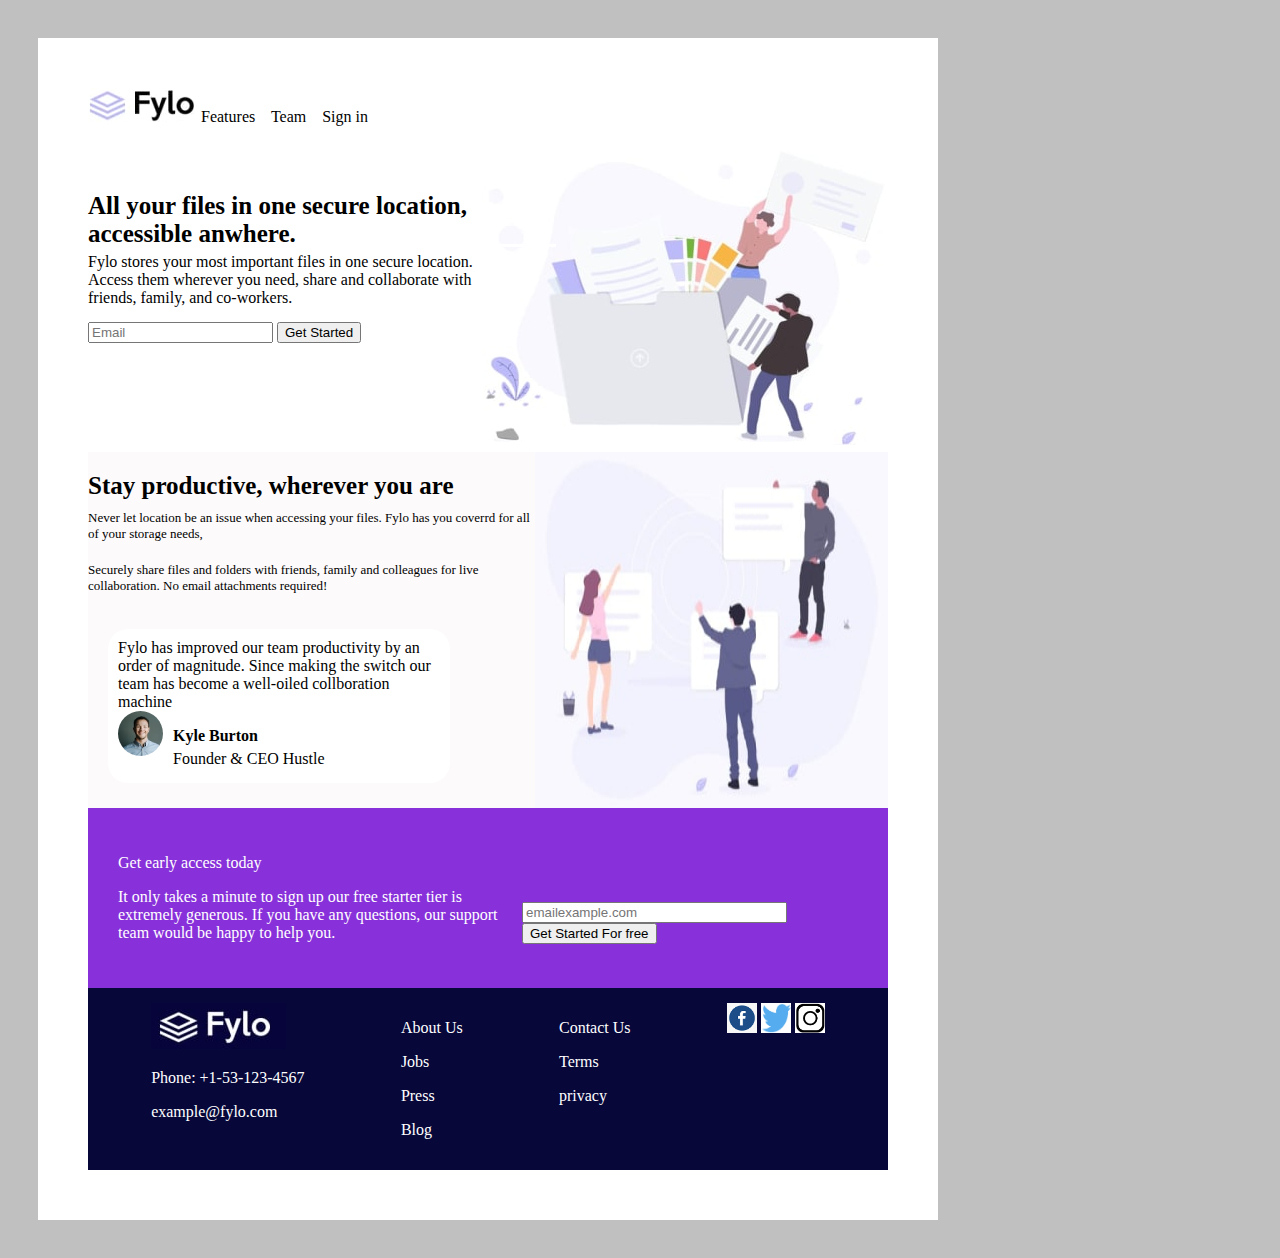
<file: index.html>
<!DOCTYPE html>
<html lang="en">
<head>
    <meta charset="UTF-8">
    <meta http-equiv="X-UA-Compatible" content="IE=edge">
    <meta name="viewport" content="width=device-width, initial-scale=1.0">
    <title>Fylo</title>

    <link rel="stylesheet" href="style.css">

</head>
<body class="body">
    <main class="main">
        <section class="fylo">
            <div class="fyloheading">
                <img src="logo.png" alt="logo" width="">
                    <div class="fts">
                        <P>Features &nbsp&nbsp Team &nbsp&nbsp Sign in</P>
                    </div>
            </div>

            <div class="content">
                <div class="mcontent">
                    <p class="p1"><strong>
                        All your files in one secure location, accessible anwhere.
                    </strong></p>
                    <p class="p2">
                        Fylo stores your most important files in one secure location. Access them wherever you need, share and collaborate with friends, family, and co-workers. 
                    </p>
                    <form class="form">
                    <input id="email" type="email" placeholder="Email">
                    <input type="submit" value="Get Started" >
                    </form>
                </div>
                <div class="img1">
                    <img src="img1.png" alt="people" color="blue">
                </div>  
            <div> 
            
        </section>

        <section class="content2">
            <div class="c2h">
                <p class="pp1">
                    <strong>Stay productive, wherever you are</strong>
                </p>
                <p class="pp2">
                    Never let location be an issue when accessing your files. Fylo has you coverrd for all of your storage needs,
                </p>
                <p class="pp2">
                    Securely share files and folders with friends, family and colleagues for live collaboration. No email attachments required!
                </p>
            
            
                <div class="comment">
                    <div class="note">
                        Fylo has improved our team productivity by an order of magnitude. Since making the switch our team has become a well-oiled collboration machine
                    </div>
                
                    <div class>
                        <div class="cheader">
                            <div class="pic">
                                <img src="avatar-testimonial.jpg" alt="kyle">
                            </div>
                            <div class="n&p">
                                <p class="namen"><strong>Kyle Burton</strong></p>
                                <P class="position">Founder & CEO Hustle</P>
                            </div>
                        </div>
                    </div>
                </div>
            </div>
            <img src="img2.png" alt="img2">
        </section>

        <section class="reg">
            <div class="regcontent">
                <div class="intro">
                    <div class="early">
                        <p>Get early access today</p>
                        <p>It only takes a minute to sign up our free starter tier is extremely generous. If you have any questions, our support team would be happy to help you.</p>
                    </div>
                    <form class="form2">
                        <input id="emall" type="email" placeholder="emailexample.com" size="30"> <br>
                        <input type="submit" value="Get Started For free"> 
                    </form>
                </div>
            </div>
        </section>
    
       <section class="info">
        
                <div>
                    <img src="logo2.png">
                    <p>Phone: +1-53-123-4567</p>
                    <p>example@fylo.com</p>
                </div>

                <div class>
                    <p>About Us</p>
                    <P>Jobs</P>
                    <p>Press</p>
                    <p>Blog</p>
                </div>

                <div>
                    <P>Contact Us</P>
                    <p>Terms</p>
                    <p>privacy</p>
                </div>

                <div class="logos">
                    <img src="face.png">
                    <img src="twitter.png">
                    <img src="instra.png">
                </div>
            
       </section>
    </main>
    
</body>
</html>
</file>
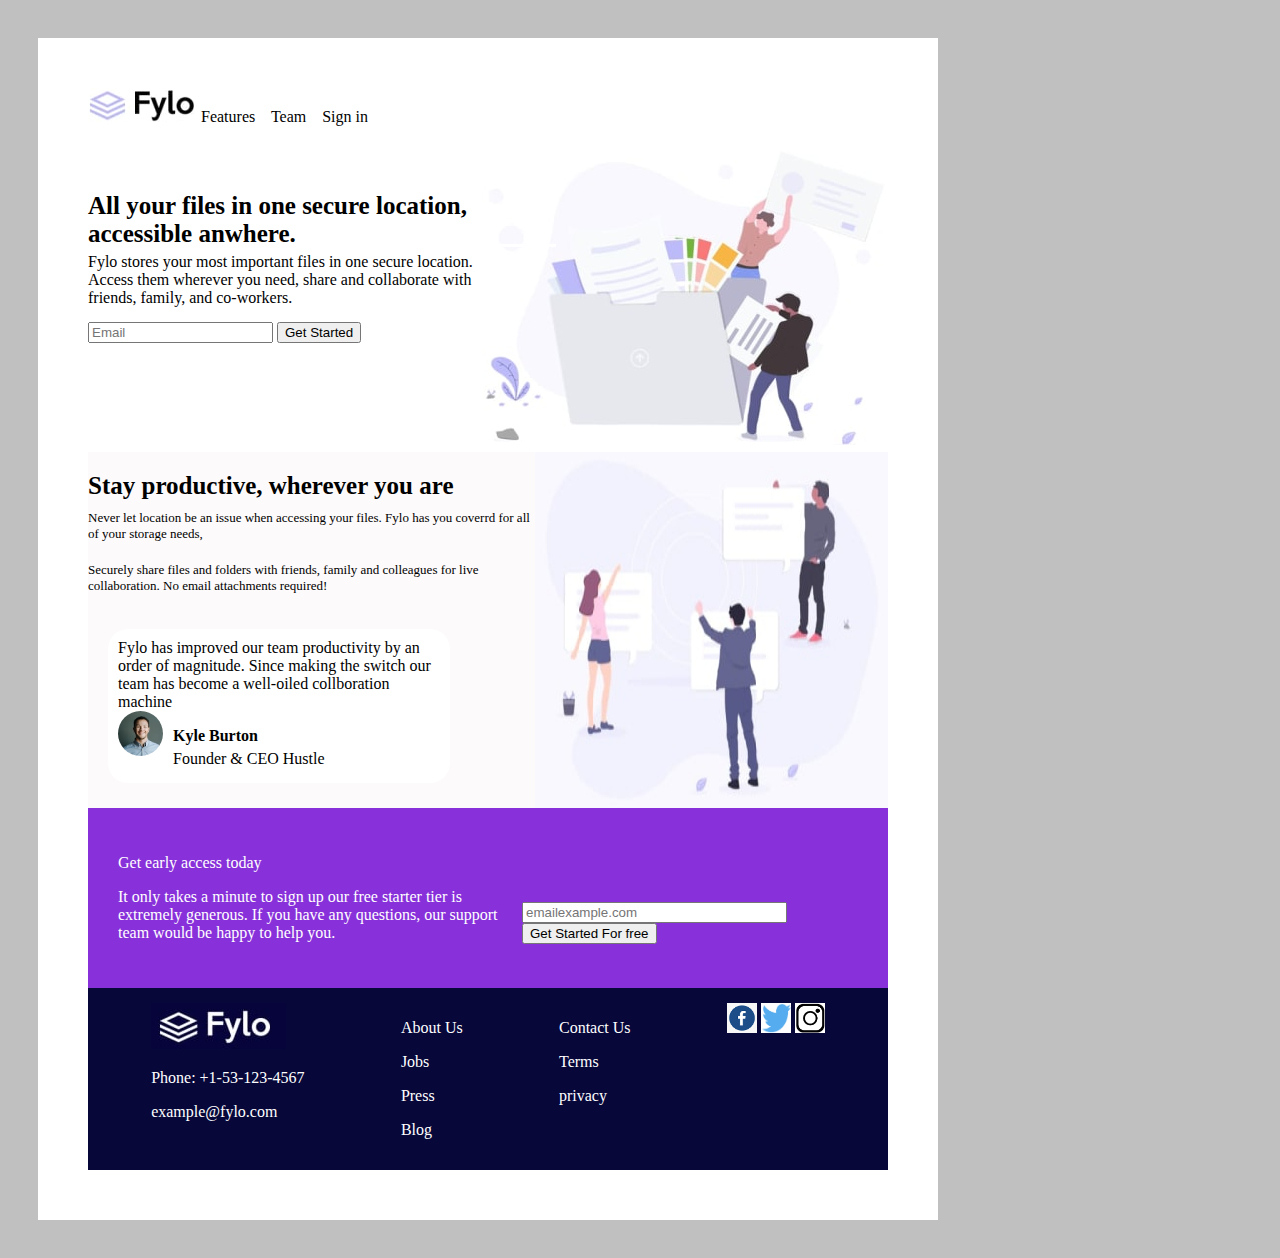
<file: fylo.html>
<!DOCTYPE html>
<html lang="en">
<head>
    <meta charset="UTF-8">
    <meta http-equiv="X-UA-Compatible" content="IE=edge">
    <meta name="viewport" content="width=device-width, initial-scale=1.0">
    <title>Fylo</title>

    <link rel="stylesheet" href="fylo.css">

</head>
<body class="body">
    <main class="main">
        <section class="fylo">
            <div class="fyloheading">
                <img src="logo.png" alt="logo" width="">
                    <div class="fts">
                        <P>Features &nbsp&nbsp Team &nbsp&nbsp Sign in</P>
                    </div>
            </div>

            <div class="content">
                <div class="mcontent">
                    <p class="p1"><strong>
                        All your files in one secure location, accessible anwhere.
                    </strong></p>
                    <p class="p2">
                        Fylo stores your most important files in one secure location. Access them wherever you need, share and collaborate with friends, family, and co-workers. 
                    </p>
                    <form class="form">
                    <input id="email" type="email" placeholder="Email">
                    <input type="submit" value="Get Started" >
                    </form>
                </div>
                <div class="img1">
                    <img src="img1.png" alt="people" color="blue">
                </div>  
            <div> 
            
        </section>

        <section class="content2">
            <div class="c2h">
                <p class="pp1">
                    <strong>Stay productive, wherever you are</strong>
                </p>
                <p class="pp2">
                    Never let location be an issue when accessing your files. Fylo has you coverrd for all of your storage needs,
                </p>
                <p class="pp2">
                    Securely share files and folders with friends, family and colleagues for live collaboration. No email attachments required!
                </p>
            
            
                <div class="comment">
                    <div class="note">
                        Fylo has improved our team productivity by an order of magnitude. Since making the switch our team has become a well-oiled collboration machine
                    </div>
                
                    <div class>
                        <div class="cheader">
                            <div class="pic">
                                <img src="avatar-testimonial.jpg" alt="kyle">
                            </div>
                            <div class="n&p">
                                <p class="namen"><strong>Kyle Burton</strong></p>
                                <P class="position">Founder & CEO Hustle</P>
                            </div>
                        </div>
                    </div>
                </div>
            </div>
            <img src="img2.png" alt="img2">
        </section>

        <section class="reg">
            <div class="regcontent">
                <div class="intro">
                    <div class="early">
                        <p>Get early access today</p>
                        <p>It only takes a minute to sign up our free starter tier is extremely generous. If you have any questions, our support team would be happy to help you.</p>
                    </div>
                    <form class="form2">
                        <input id="emall" type="email" placeholder="emailexample.com" size="30"> <br>
                        <input type="submit" value="Get Started For free"> 
                    </form>
                </div>
            </div>
        </section>
    
       <section class="info">
        
                <div>
                    <img src="logo2.png">
                    <p>Phone: +1-53-123-4567</p>
                    <p>example@fylo.com</p>
                </div>

                <div class>
                    <p>About Us</p>
                    <P>Jobs</P>
                    <p>Press</p>
                    <p>Blog</p>
                </div>

                <div>
                    <P>Contact Us</P>
                    <p>Terms</p>
                    <p>privacy</p>
                </div>

                <div class="logos">
                    <img src="face.png">
                    <img src="twitter.png">
                    <img src="instra.png">
                </div>
            
       </section>
    </main>
    
</body>
</html>
</file>
<file: style.css>
.body {
    background-color: silver;
    display: flex;
    flex-direction: column;
    align-content: center;
   
}

.main {
    background-color: white;
    margin: 30px;
    padding: 50px; 
    width: 800px;
}

.fylo {
    display: flex;
    flex-direction: column; 
}

.fyloheading {
    display: inline;
}

.fts {
    display: inline-block;
    text-align: right;
}

.content {
    display: flex;
    flex-direction: row;
}

.mcontent {
    display: flex;
    flex-direction: column;
    margin-top: 50px;
}


.p1 {
    margin-top: 0px;
    margin-bottom: 5px;
    font-size: 25px;
}

.p2 {
    margin-top: 0px;
    margin-bottom: 0px;
}

.form {
    margin-top: 15px;
    color: blue;
}

.content2 {
    background-color: rgba(252, 249, 249, 0.884);
    display: flex;
    flex-direction: row;
}

.c2h {
    display: flex;
    flex-direction: column;
}

.pp1 {
    margin-top: 20px;
    margin-bottom: 0px;
    font-size: 25px;
}

.pp2 {
    margin-top: 10px;
    margin-bottom: 10px;
    font-size: small;
}

.img2 img {
    background-color: aliceblue;
}

.comment {
    background-color: white;
    display: flex;
    flex-direction: column;
    margin: 25px 85px 25px 20px;
    border-radius: 20px;
    padding: 10px;
}

.cheader {
    display: flex;
    flex-direction: row;
    align-items: left;
    vertical-align: center;
}

.pic {
    width: 45px;
    height: 45px;
    margin-right: 10px;
    display: inline;
    vertical-align: center;
    align-items: left;

}

.pic img  {
    display: inline;
    width: 100%;
    height: 100%;
    border-radius: 50%;
}

.np {
    display: inline;
    height: 45px;
}

.namen {
    margin-bottom: 5PX;
}

.position {
    margin-top: 0px;
    margin-bottom: 5px;
}

.reg {
    background-color: rgb(136, 49, 218);
    display: flex;
    flex-direction: row;
    padding: 30px;
    height: auto;
}

.regcontent {
    display: inline;
    color: white;
}

.intro {
    display: inline-block;
}

.early  {
    width: 400px;
    display: inline-block;
}

.form2 {
    display: inline-block;
    margin-top: 0px;
    justify-content: flex-end;
}

.info {
    background-color: rgb(7, 7, 58);
    display: flex;
    flex-direction: row;
    color: white;
    justify-content: space-around;
    padding: 15PX;
}

.logos {
    display: inline;
    border-radius: 100px;
    height: 5px;
}

.logos img {
    display: inline;
    height: 30px;
    width: 30px;
}
</file>
<file: fylo.css>
.body {
    background-color: silver;
    display: flex;
    flex-direction: column;
    align-content: center;
   
}

.main {
    background-color: white;
    margin: 30px;
    padding: 50px; 
    width: 800px;
}

.fylo {
    display: flex;
    flex-direction: column; 
}

.fyloheading {
    display: inline;
}

.fts {
    display: inline-block;
    text-align: right;
}

.content {
    display: flex;
    flex-direction: row;
}

.mcontent {
    display: flex;
    flex-direction: column;
    margin-top: 50px;
}


.p1 {
    margin-top: 0px;
    margin-bottom: 5px;
    font-size: 25px;
}

.p2 {
    margin-top: 0px;
    margin-bottom: 0px;
}

.form {
    margin-top: 15px;
    color: blue;
}

.content2 {
    background-color: rgba(252, 249, 249, 0.884);
    display: flex;
    flex-direction: row;
}

.c2h {
    display: flex;
    flex-direction: column;
}

.pp1 {
    margin-top: 20px;
    margin-bottom: 0px;
    font-size: 25px;
}

.pp2 {
    margin-top: 10px;
    margin-bottom: 10px;
    font-size: small;
}

.img2 img {
    background-color: aliceblue;
}

.comment {
    background-color: white;
    display: flex;
    flex-direction: column;
    margin: 25px 85px 25px 20px;
    border-radius: 20px;
    padding: 10px;
}

.note {
    
}

.cheader {
    display: flex;
    flex-direction: row;
    align-items: left;
    vertical-align: center;
}

.pic {
    width: 45px;
    height: 45px;
    margin-right: 10px;
    display: inline;
    vertical-align: center;
    align-items: left;

}

.pic img  {
    display: inline;
    width: 100%;
    height: 100%;
    border-radius: 50%;
}

.np {
    display: inline;
    height: 45px;
}

.namen {
    margin-bottom: 5PX;
}

.position {
    margin-top: 0px;
    margin-bottom: 5px;
}

.reg {
    background-color: rgb(136, 49, 218);
    display: flex;
    flex-direction: row;
    padding: 30px;
    height: auto;
}

.regcontent {
    display: inline;
    color: white;
}

.intro {
    display: inline-block;
}

.early  {
    width: 400px;
    display: inline-block;
}

.form2 {
    display: inline-block;
    margin-top: 0px;
    justify-content: flex-end;
}

.info {
    background-color: rgb(7, 7, 58);
    display: flex;
    flex-direction: row;
    color: white;
    justify-content: space-around;
    padding: 15PX;
}

.logos {
    display: inline;
    border-radius: 100px;
    height: 5px;
}

.logos img {
    display: inline;
    height: 30px;
    width: 30px;
}
</file>
